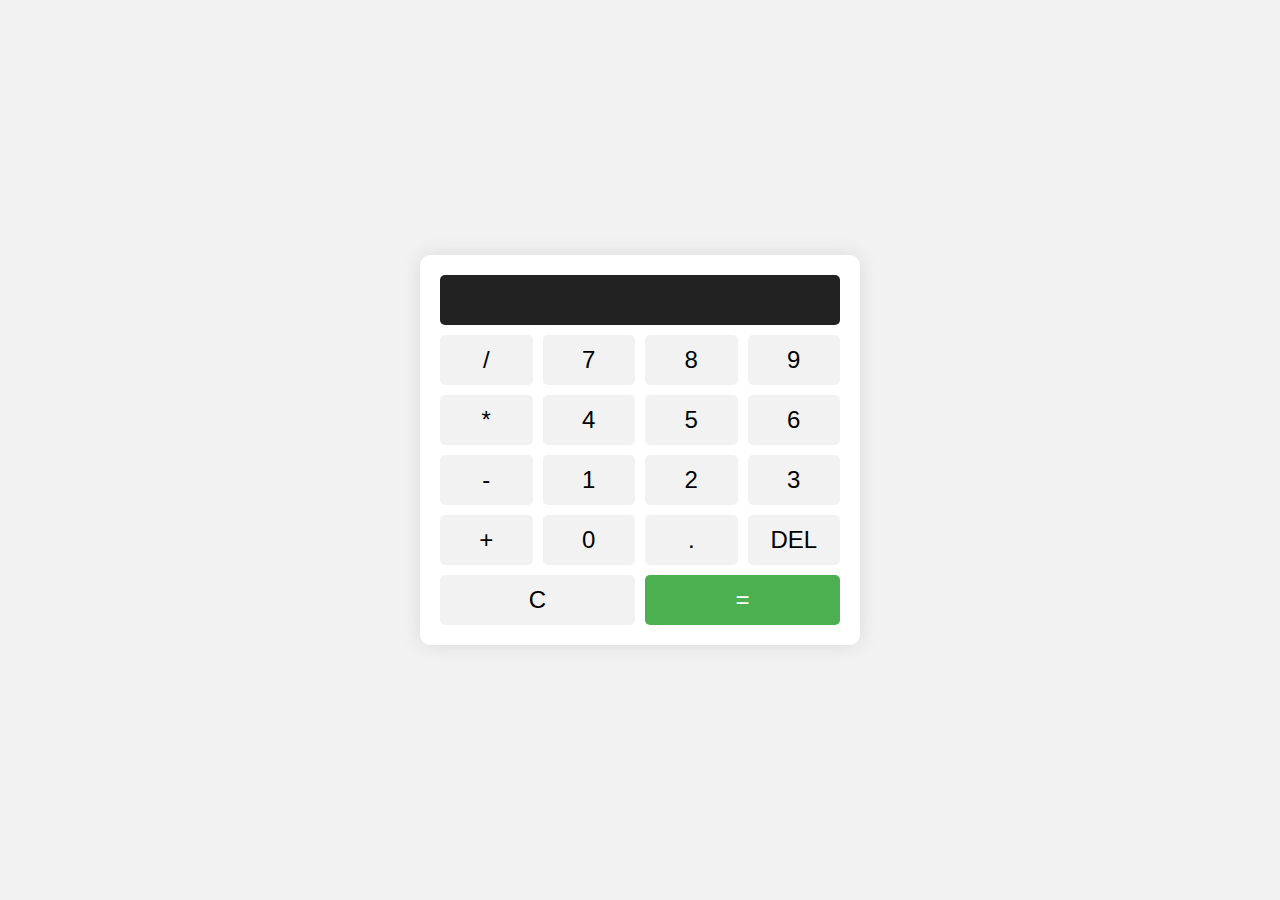
<file: calculator/index.html>
<!DOCTYPE html>
<html lang="en">
<head>
    <meta charset="UTF-8">
    <meta name="viewport" content="width=device-width, initial-scale=1.0">
    <title>Calculator</title>
    <link rel="stylesheet" href="styles.css">
</head>
<body>
    <div class="calculator">
        <div class="display" id="display"></div>
        <div class="buttons">
            <button onclick="appendOperator('/')">/</button>
            <button onclick="appendNumber('7')">7</button>
            <button onclick="appendNumber('8')">8</button>
            <button onclick="appendNumber('9')">9</button>
            <button onclick="appendOperator('*')">*</button>
            <button onclick="appendNumber('4')">4</button>
            <button onclick="appendNumber('5')">5</button>
            <button onclick="appendNumber('6')">6</button>
            <button onclick="appendOperator('-')">-</button>
            <button onclick="appendNumber('1')">1</button>
            <button onclick="appendNumber('2')">2</button>
            <button onclick="appendNumber('3')">3</button>
            <button onclick="appendOperator('+')">+</button>
            <button onclick="appendNumber('0')">0</button>
            <button onclick="appendNumber('.')">.</button>
            <button onclick="deleteLast()">DEL</button>
            <button onclick="clearDisplay()" class="clear">C</button>
            <button class="equals" onclick="calculate()">=</button>
        </div>
    </div>
    <script src="script.js"></script>
</body>
</html>
</file>
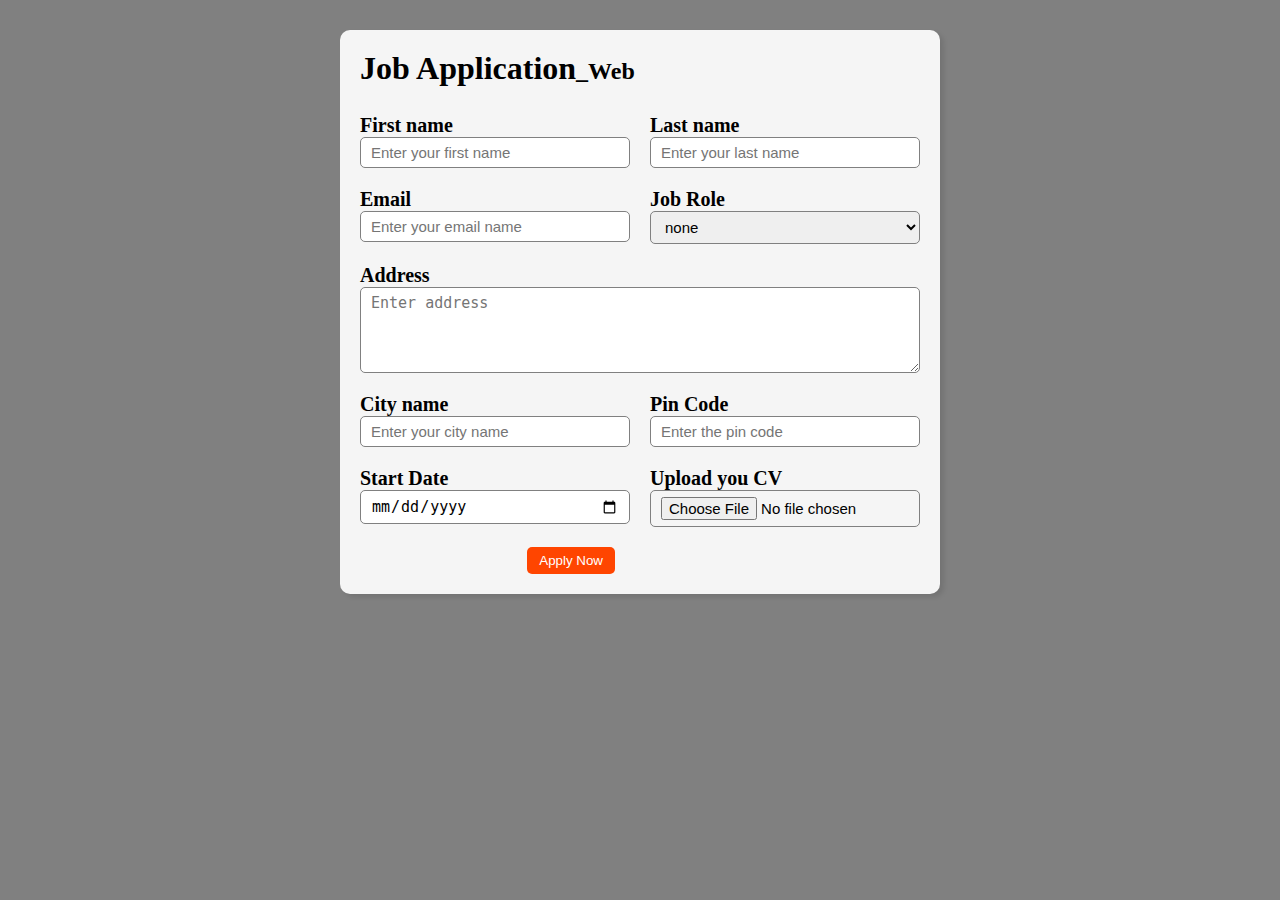
<file: job-application/index.html>
<!DOCTYPE html>
<html>
    <head>
        <meta charset="utf-8">
        <meta http-equiv="X-UA-Compatible" content="IE=edge">
        <title>Job Application Form</title>
        <meta name="description" content="">
        <meta name="viewport" content="width=device-width, initial-scale=1">
        <link rel="stylesheet" href="style.css">
    </head>
    <body>
        <div class="main">
            <div class="apply-box">
                <div class="title">
                    <h1>Job Application</h1>
                    <h2>_Web</h2>
                </div>
                <form action="#submit">
                    <div class="form-container">

                        <div class="form-control">
                            <label for="first-name">First name</label>
                            <input type="text" id="first-name" placeholder="Enter your first name">
                        </div>

                        <div class="form-control">
                            <label for="last-name">Last name</label>
                            <input type="text" id="last-name" placeholder="Enter your last name">
                        </div>

                        <div class="form-control">
                            <label for="email">Email</label>
                            <input type="email" id="email" placeholder="Enter your email name">
                        </div>

                        <div class="form-control">
                            <label for="job-role">Job Role</label>
                            <select name="job-role" id="job-role">
                                <option value="data-engineer" >Data Engineer</option>
                                <option value="jobless" selected>none</option>
                                <option value="ai-engineer">AI/ML Engineer</option>
                            </select>
                        </div>

                        <div class="form-control address">
                            <label for="address">Address</label>
                            <textarea name="address" placeholder="Enter address" id="address" rows="4" cols="50"></textarea>
                        </div>

                        <div class="form-control">
                            <label for="city-name">City name</label>
                            <input type="text" id="city-name" placeholder="Enter your city name">
                        </div>

                        <div class="form-control">
                            <label for="pin-code">Pin Code</label>
                            <input type="number" id="pin-code" placeholder="Enter the pin code">
                        </div>

                        <div class="form-control">
                            <label for="start-date">Start Date</label>
                            <input type="date" id="start-date" placeholder="Enter start date">
                        </div>

                        <div class="form-control">
                            <label for="cv">Upload you CV</label>
                            <input type="file" id="cv" placeholder="No file chosen">
                        </div>

                        <div class="button-container">
                            <button>Apply Now</button>
                        </div>
                    </div>
                </form>
            </div>

        </div>
    </body>
</html>
</file>
<file: calculator/styles.css>
body {
    display: flex;
    justify-content: center;
    align-items: center;
    height: 100vh;
    background-color: rgba(128,128,128,0.1);
    margin: 0;
}

.calculator {
    min-width: 400px;
    background-color: #fff;
    border-radius: 10px;
    box-shadow: 0 0 20px rgba(0, 0, 0, 0.1);
    padding: 20px;
}

.display {
    height: 50px;
    background-color: #222;
    color: #fff;
    font-size: 2em;
    display: flex;
    justify-content: flex-end;
    align-items: center;
    padding: 0 10px;
    border-radius: 5px;
    margin-bottom: 10px;
    overflow-x: auto;
}

.buttons {
    display: grid;
    grid-template-columns: repeat(4, 1fr);
    gap: 10px;
}

button {
    height: 50px;
    font-size: 1.5em;
    border: none;
    border-radius: 5px;
    background-color: #f2f2f2;
    cursor: pointer;
}

button:active {
    background-color: rgba(200,200,200,0.5);
}

button.equals {
    grid-column: span 2;
    background-color: #4CAF50;
    color: #fff;
}

button.equals:active {
    background-color: #45a049;
}
button.clear{
    grid-column: span 2;
}
</file>
<file: job-application/style.css>
*{
    margin: 0px;
    padding: 0px;
    box-sizing: border-box;
    /* Content won't overflow due to box-sizing */
}

body{
    background-color: grey;
}

.main{
    max-width: 1000px;
    margin: 0 auto;
}

.apply-box{
    max-width: 600px;
    margin: 30px auto 0 auto;
    padding: 20px;
    box-shadow: 4px 3px 5px rgba(1,1,1,0.1);
    border-radius: 10px;
    background-color: whitesmoke;
}
.title{
    display: flex;
    align-items: baseline
}
.form-container{
    margin-top: 3vh;
    display:grid;
    grid-template-columns: repeat(auto-fit,minmax(200px,1fr));
    gap: 20px;
}

.form-control{
    display:flex;
    flex-direction: column;
}

label{
    font-size: 20px;
    font-weight: 550;
}

input, select, textarea{
    padding: 6px 10px;
    border-radius: 5px;
    font-size: 15px;
    border: 1px solid grey;
}

input:focus, select:focus, textarea:focus{
    outline-color: black;
    border: none;
}

.button-container{
    display: flex;
    align-items: flex-end;
    justify-content: flex-end;
    padding-right: 15px;    
}

button{
    background: orangered;
    border: transparent solid 2px;
    color: white;
    padding: 4px 10px;
    border-radius: 5px;
    transition: 0.2s ease-in;
}

button:hover{
    background-color: grey;
    border: orangered solid 2px;
    transition: 0.2s ease-in;
    cursor: pointer;
}
#address{
    
    width: 100%;
}
.address{
    grid-column: 1 /  3;
}

@media (max-width:600px){
    .form-container{
        display: flex;
        flex-direction: column;
    }
}
</file>
